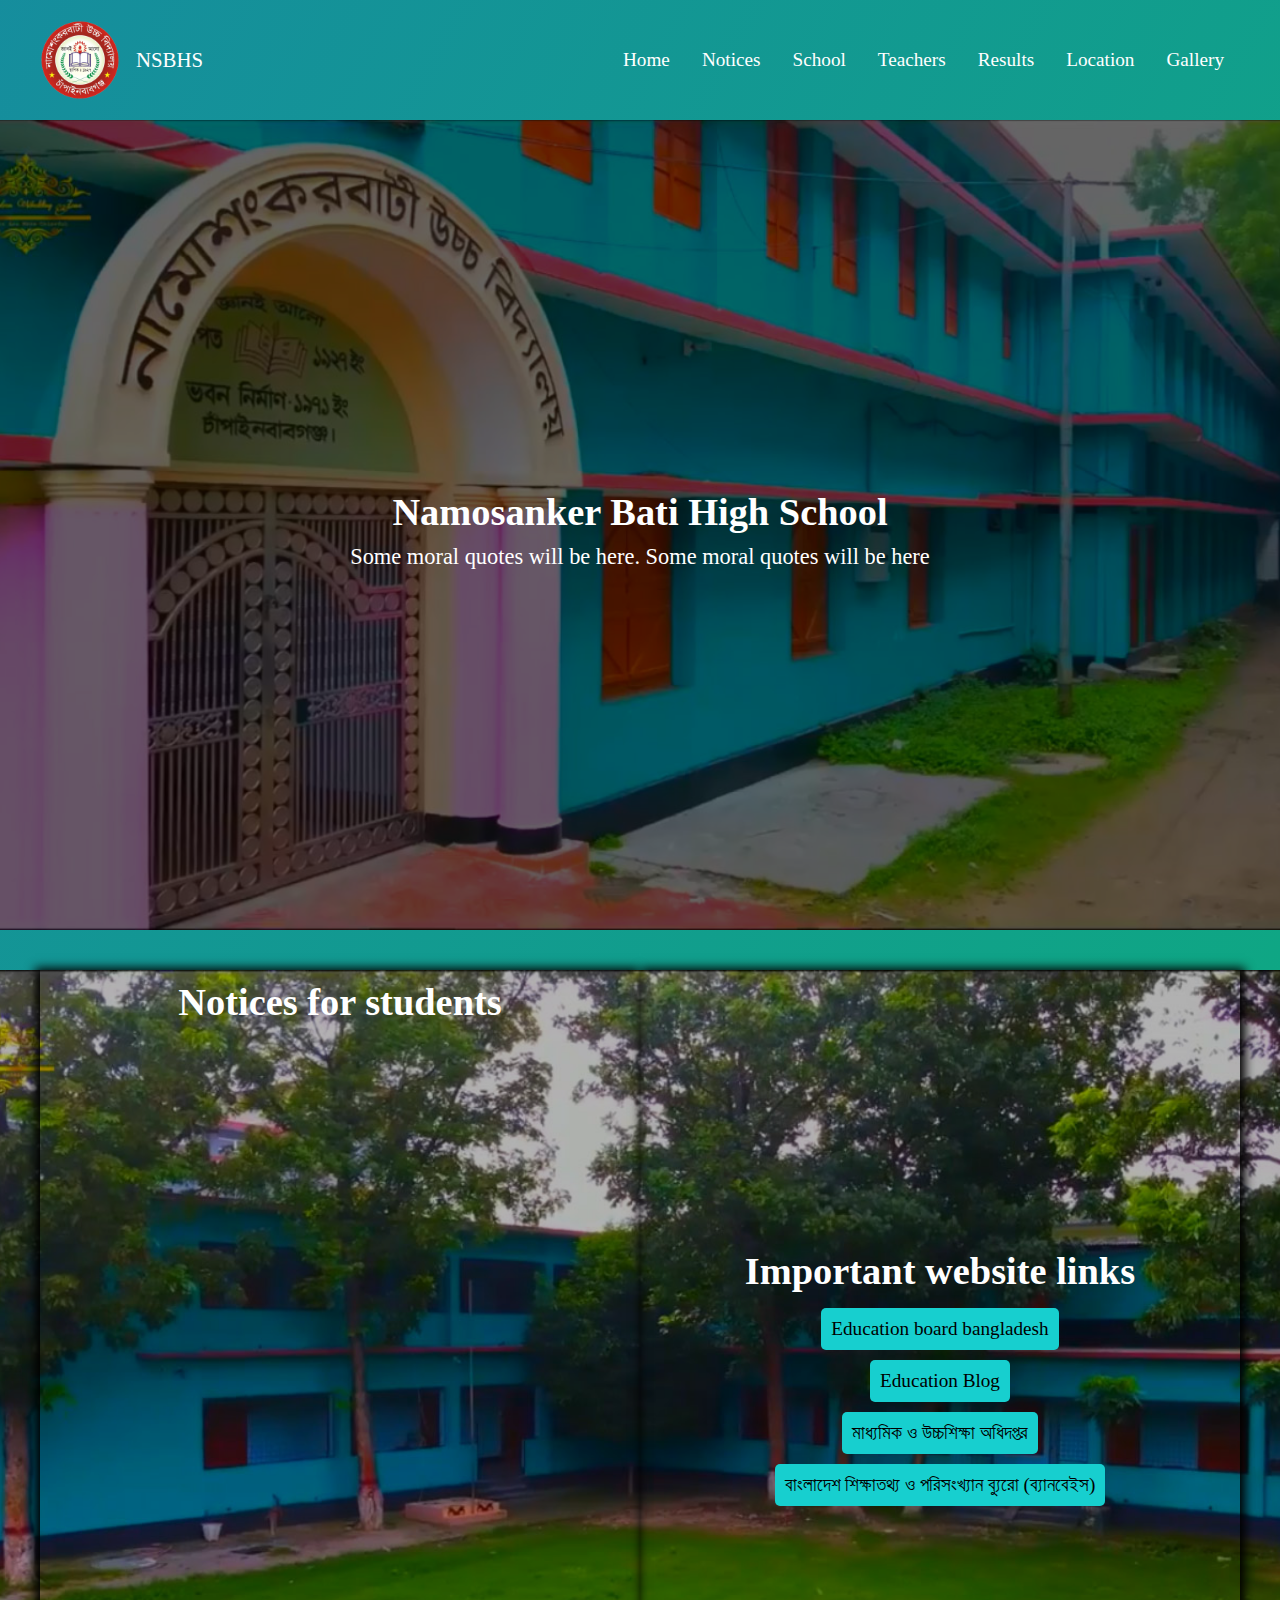
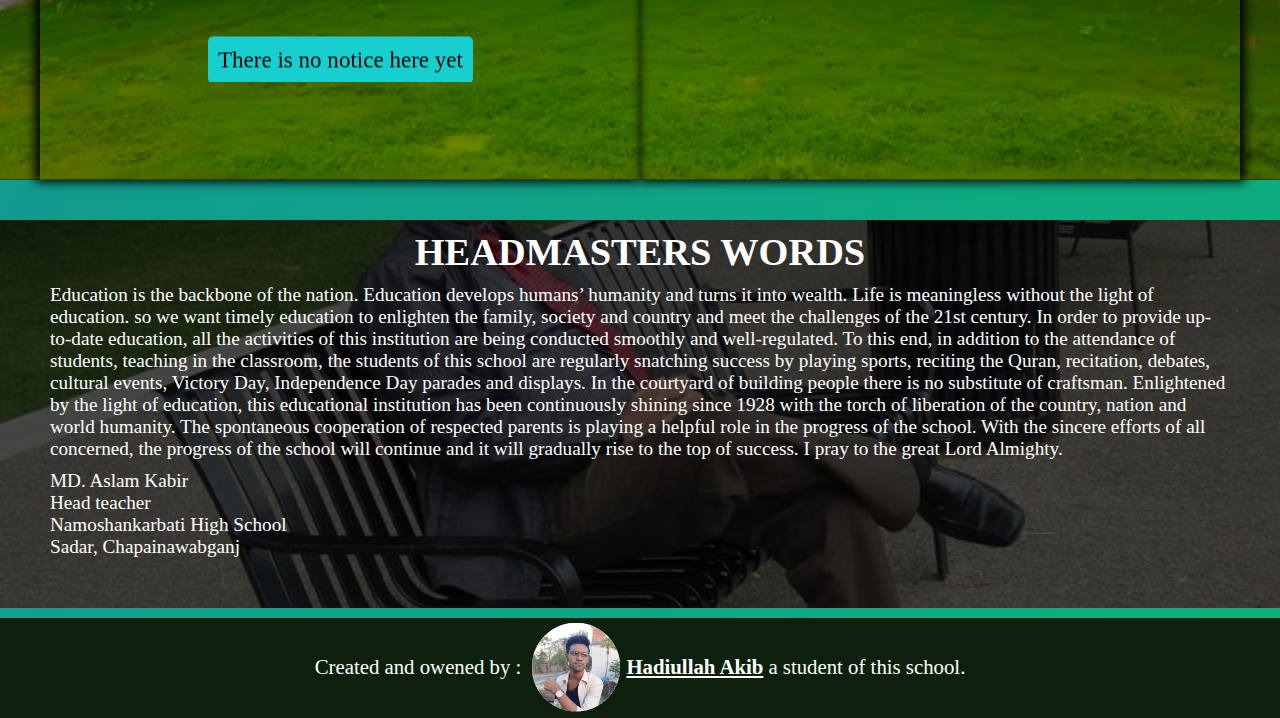
<file: index.html>
<!DOCTYPE html>
<html lang="en">
  <head>
    <meta charset="UTF-8" />
    <meta http-equiv="X-UA-Compatible" content="IE=edge" />
    <meta name="viewport" content="width=device-width, initial-scale=1.0" />
    <link rel="stylesheet" href="Css/style.css" />
    <link rel="stylesheet" href="Css/responsive.css" />
    <title>Namosanker Bati High School</title>
  </head>
  <body>
    <header class="main-header container">
      <a href="/" class="sch-logo">
        <img src="Images/logo.png" alt="School logo" />
        <div class="sch-logo-name">NSBHS</div>
      </a>
      <nav class="main-nav v-class-resp">
        <ul class="nav-list">
          <li><a href="/">Home</a></li>
          <li><a href="/#notices">Notices</a></li>
          <li><a href="school.html">School</a></li>
          <li><a href="teachers.html">Teachers</a></li>
          <li><a href="result.html">Results</a></li>
          <li><a href="location.html">Location</a></li>
          <li><a target="-blank" href="">Gallery</a></li>
        </ul>
      </nav>
      <div class="burger">
        <div class="line"></div>
        <div class="line"></div>
        <div class="line"></div>
      </div>
    </header>
    <section class="main" id="home">
      <div class="container main-wrapper">
        <div class="left">
          <h1>Namosanker Bati High School</h1>
          <p>Some moral quotes will be here. Some moral quotes will be here</p>
        </div>
      </div>
    </section>

    <section class="notice-board" id="notices">
      <div class="notice-wrapper container">
        <div class="notice-container">
          <h1>Notices for students</h1>
          <marquee
            onmouseover="stop()"
            onmouseout="start()"
            class="marquee1"
            behavior="scrool"
            direction="up"
          >
            <a class="link-style" href="">There is no notice here yet</a>
            <a class="link-style" href="">There is no notice here yet</a>
            <a class="link-style" href="">There is no notice here yet</a>
            <a class="link-style" href="">There is no notice here yet</a>
          </marquee>
        </div>
        <div class="student-link">
          <h1>Important website links</h1>
          <a
            target="-blank"
            class="link-style"
            href="http://www.educationboard.gov.bd/"
            >Education board bangladesh</a
          >
          <a
            target="-blank"
            class="link-style"
            href="https://www.educationblog24.com/"
            >Education Blog</a
          >
          <a target="-blank" class="link-style" href="http://www.dshe.gov.bd/"
            >মাধ্যমিক ও উচ্চশিক্ষা অধিদপ্তর</a
          >

          <a target="-blank" class="link-style" href=""
            >বাংলাদেশ শিক্ষাতথ্য ও পরিসংখ্যান ব্যুরো (ব্যানবেইস)</a
          >
        </div>
      </div>
    </section>

    <section class="word" id="headmasters-word">
      <div class="container">
        <div class="word-wrapper">
          <h1>HEADMASTERS WORDS</h1>
          <p>
            Education is the backbone of the nation. Education develops humans’
            humanity and turns it into wealth. Life is meaningless without the
            light of education. so we want timely education to enlighten the
            family, society and country and meet the challenges of the 21st
            century. In order to provide up-to-date education, all the
            activities of this institution are being conducted smoothly and
            well-regulated. To this end, in addition to the attendance of
            students, teaching in the classroom, the students of this school are
            regularly snatching success by playing sports, reciting the Quran,
            recitation, debates, cultural events, Victory Day, Independence Day
            parades and displays. In the courtyard of building people there is
            no substitute of craftsman. Enlightened by the light of education,
            this educational institution has been continuously shining since
            1928 with the torch of liberation of the country, nation and world
            humanity. The spontaneous cooperation of respected parents is
            playing a helpful role in the progress of the school. With the
            sincere efforts of all concerned, the progress of the school will
            continue and it will gradually rise to the top of success. I pray to
            the great Lord Almighty.
          </p>
          <p class="signature">
            <span> MD. Aslam Kabir </span>
            <span> Head teacher </span>
            <span> Namoshankarbati High School </span>
            <span> Sadar, Chapainawabganj </span>
          </p>
        </div>
      </div>
    </section>
    <footer>
      <div class="container">
        <p>
          <span> Created and owened by : </span>
          <span>
            <strong
              ><a
                target="-blank"
                href="https://www.facebook.com/Hadiullah.Akib.46"
                ><img src="Images/me.png" alt="My photo" /> Hadiullah Akib
              </a></strong
            >
          </span>
          <span> a student of this school. </span>
        </p>
      </div>
    </footer>
    <script src="Js/responsive.js"></script>
  </body>
</html>
</file>
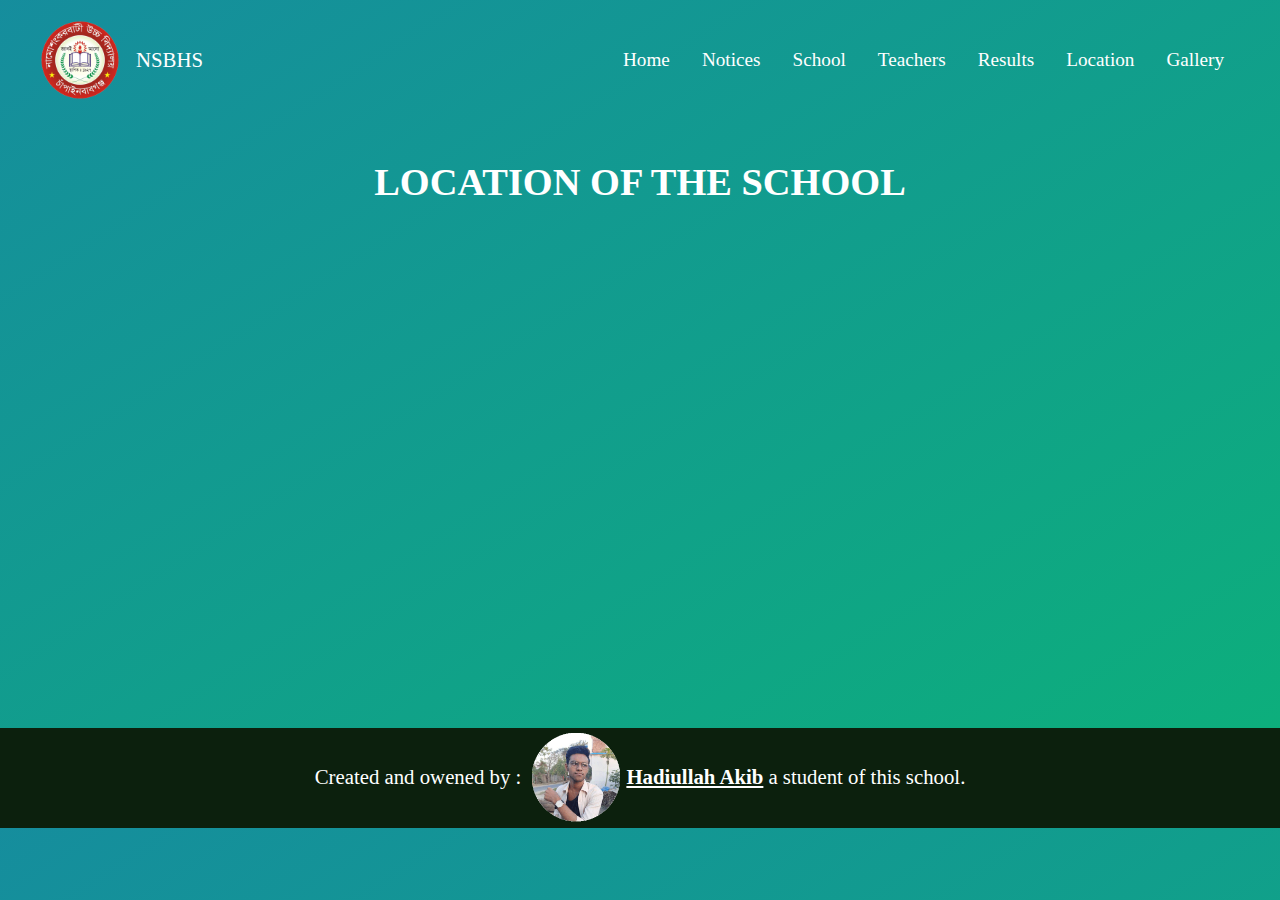
<file: location.html>
<!DOCTYPE html>
<html lang="en">
  <head>
    <meta charset="UTF-8" />
    <meta http-equiv="X-UA-Compatible" content="IE=edge" />
    <meta name="viewport" content="width=device-width, initial-scale=1.0" />
    <link rel="stylesheet" href="Css/style.css" />
    <link rel="stylesheet" href="Css/responsive.css" />
    <title>Location of this school</title>
  </head>
  <body>
    <header class="main-header container">
      <a href="/" class="sch-logo">
        <img src="Images/logo.png" alt="School logo" />
        <div class="sch-logo-name">NSBHS</div>
      </a>
      <nav class="main-nav v-class-resp">
        <ul class="nav-list">
          <li><a href="/">Home</a></li>
          <li><a href="/#notices">Notices</a></li>
          <li><a href="school.html">School</a></li>
          <li><a href="teachers.html">Teachers</a></li>
          <li><a href="result.html">Results</a></li>
          <li><a href="location.html">Location</a></li>
          <li><a target="-blank" href="">Gallery</a></li>
        </ul>
      </nav>
      <div class="burger">
        <div class="line"></div>
        <div class="line"></div>
        <div class="line"></div>
      </div>
    </header>

    <section class="location" id="location">
      <div class="container">
        <h1>LOCATION OF THE SCHOOL</h1>
        <iframe
          src="https://www.google.com/maps/embed?pb=!1m18!1m12!1m3!1d2565.569137957353!2d88.25609037910777!3d24.580129545762126!2m3!1f0!2f0!3f0!3m2!1i1024!2i768!4f13.1!3m3!1m2!1s0x39fbb697308e67b1%3A0x1fdaedf5cce223df!2sNamosankarbati%20High%20School%2C%20Nawabganj!5e0!3m2!1sen!2sbd!4v1627886704809!5m2!1sen!2sbd"
          width="100%"
          height="500px"
          style="border: 0"
          allowfullscreen=""
          loading="lazy"
        ></iframe>
      </div>
    </section>

    <footer>
      <div class="container">
        <p>
          <span> Created and owened by : </span>
          <span>
            <strong
              ><a
                target="-blank"
                href="https://www.facebook.com/Hadiullah.Akib.46"
                ><img src="Images/me.png" alt="My photo" /> Hadiullah Akib
              </a></strong
            >
          </span>
          <span> a student of this school. </span>
        </p>
      </div>
    </footer>
    <script src="Js/responsive.js"></script>
  </body>
</html>
</file>
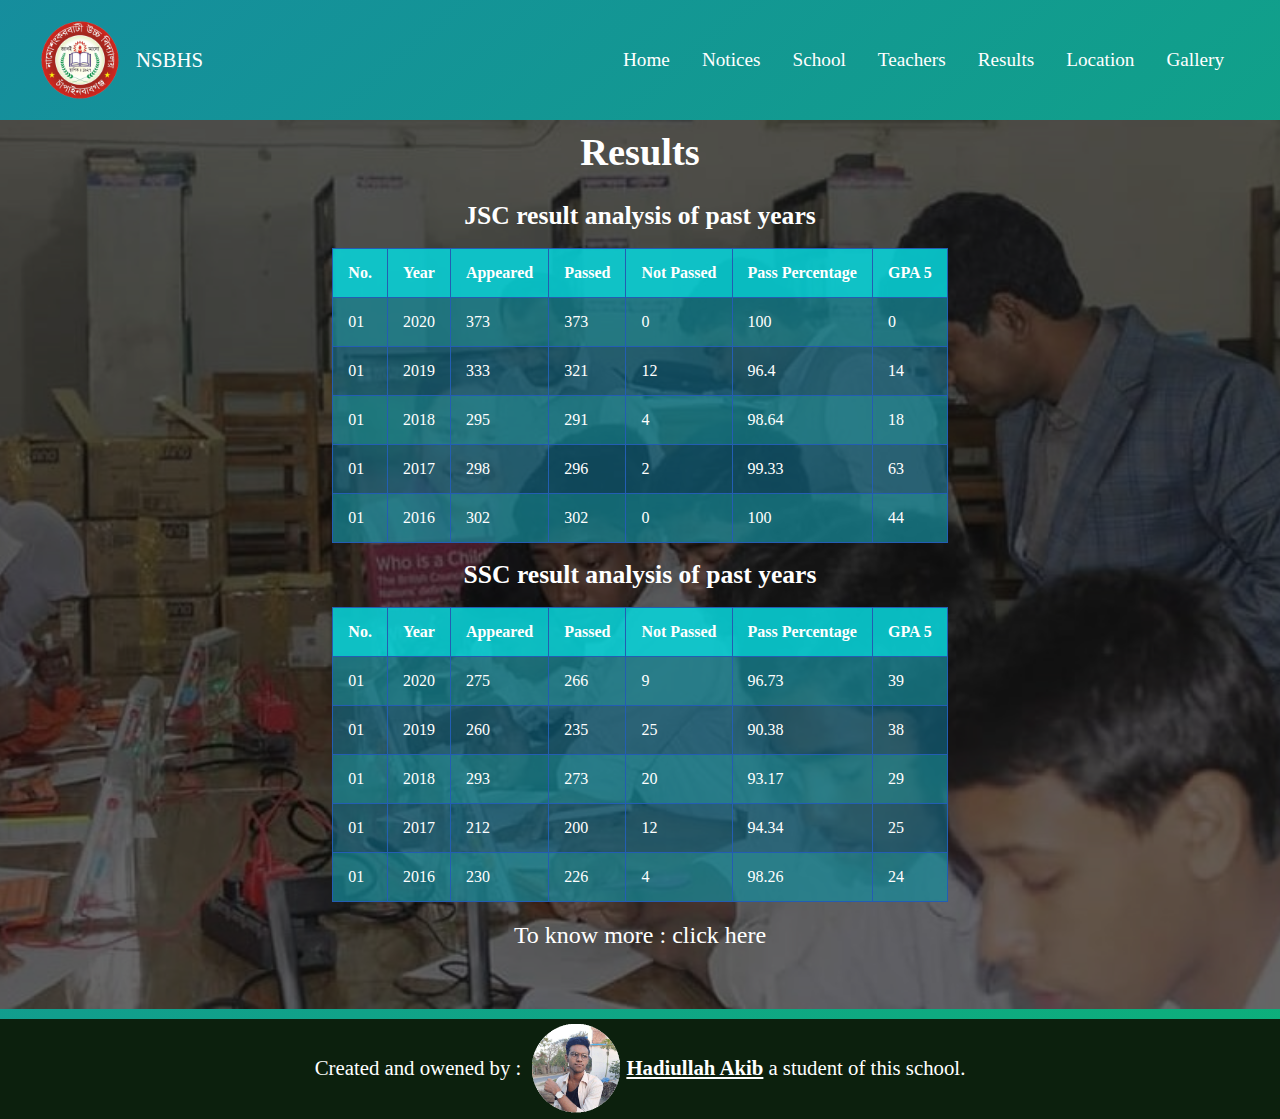
<file: result.html>
<!DOCTYPE html>
<html lang="en">
  <head>
    <meta charset="UTF-8" />
    <meta http-equiv="X-UA-Compatible" content="IE=edge" />
    <meta name="viewport" content="width=device-width, initial-scale=1.0" />
    <link rel="stylesheet" href="Css/style.css" />
    <link rel="stylesheet" href="Css/responsive.css" />
    <title>Results</title>
  </head>
  <body>
    <header class="main-header container">
      <a href="/" class="sch-logo">
        <img src="Images/logo.png" alt="School logo" />
        <div class="sch-logo-name">NSBHS</div>
      </a>
      <nav class="main-nav v-class-resp">
        <ul class="nav-list">
          <li><a href="/">Home</a></li>
          <li><a href="/#notices">Notices</a></li>
          <li><a href="school.html">School</a></li>
          <li><a href="teachers.html">Teachers</a></li>
          <li><a href="result.html">Results</a></li>
          <li><a href="location.html">Location</a></li>
          <li><a target="-blank" href="">Gallery</a></li>
        </ul>
      </nav>
      <div class="burger">
        <div class="line"></div>
        <div class="line"></div>
        <div class="line"></div>
      </div>
    </header>

    <section class="results" id="result">
      <div class="container">
        <h1>Results</h1>
        <div class="result">
          <div class="jsc-result">
            <h2>JSC result analysis of past years</h2>
            <table>
              <thead>
                <tr>
                  <th>No.</th>
                  <th>Year</th>
                  <th>Appeared</th>
                  <th>Passed</th>
                  <th>Not Passed</th>
                  <th>Pass Percentage</th>
                  <th>GPA 5</th>
                </tr>
              </thead>
              <tbody>
                <tr>
                  <td data-label="No.">01</td>
                  <td data-label="Year">2020</td>
                  <td data-label="Appeared">373</td>
                  <td data-label="Passed">373</td>
                  <td data-label="Not Passed">0</td>
                  <td data-label="Pass Percentage">100</td>
                  <td data-label="GPA 5">0</td>
                </tr>
                <tr>
                  <td data-label="No.">01</td>
                  <td data-label="Year">2019</td>
                  <td data-label="Appeared">333</td>
                  <td data-label="Passed">321</td>
                  <td data-label="Not Passed">12</td>
                  <td data-label="Pass Percentage">96.4</td>
                  <td data-label="GPA 5">14</td>
                </tr>
                <tr>
                  <td data-label="No.">01</td>
                  <td data-label="Year">2018</td>
                  <td data-label="Appeared">295</td>
                  <td data-label="Passed">291</td>
                  <td data-label="Not Passed">4</td>
                  <td data-label="Pass Percentage">98.64</td>
                  <td data-label="GPA 5">18</td>
                </tr>
                <tr>
                  <td data-label="No.">01</td>
                  <td data-label="Year">2017</td>
                  <td data-label="Appeared">298</td>
                  <td data-label="Passed">296</td>
                  <td data-label="Not Passed">2</td>
                  <td data-label="Pass Percentage">99.33</td>
                  <td data-label="GPA 5">63</td>
                </tr>
                <tr>
                  <td data-label="No.">01</td>
                  <td data-label="Year">2016</td>
                  <td data-label="Appeared">302</td>
                  <td data-label="Passed">302</td>
                  <td data-label="Not Passed">0</td>
                  <td data-label="Pass Percentage">100</td>
                  <td data-label="GPA 5">44</td>
                </tr>
              </tbody>
            </table>
          </div>
          <div class="ssc-result">
            <h2>SSC result analysis of past years</h2>
            <table>
              <thead>
                <tr>
                  <th>No.</th>
                  <th>Year</th>
                  <th>Appeared</th>
                  <th>Passed</th>
                  <th>Not Passed</th>
                  <th>Pass Percentage</th>
                  <th>GPA 5</th>
                </tr>
              </thead>
              <tbody>
                <tr>
                  <td data-label="No.">01</td>
                  <td data-label="Year">2020</td>
                  <td data-label="Appeared">275</td>
                  <td data-label="Passed">266</td>
                  <td data-label="Not Passed">9</td>
                  <td data-label="Pass Percentage">96.73</td>
                  <td data-label="GPA 5">39</td>
                </tr>
                <tr>
                  <td data-label="No.">01</td>
                  <td data-label="Year">2019</td>
                  <td data-label="Appeared">260</td>
                  <td data-label="Passed">235</td>
                  <td data-label="Not Passed">25</td>
                  <td data-label="Pass Percentage">90.38</td>
                  <td data-label="GPA 5">38</td>
                </tr>
                <tr>
                  <td data-label="No.">01</td>
                  <td data-label="Year">2018</td>
                  <td data-label="Appeared">293</td>
                  <td data-label="Passed">273</td>
                  <td data-label="Not Passed">20</td>
                  <td data-label="Pass Percentage">93.17</td>
                  <td data-label="GPA 5">29</td>
                </tr>
                <tr>
                  <td data-label="No.">01</td>
                  <td data-label="Year">2017</td>
                  <td data-label="Appeared">212</td>
                  <td data-label="Passed">200</td>
                  <td data-label="Not Passed">12</td>
                  <td data-label="Pass Percentage">94.34</td>
                  <td data-label="GPA 5">25</td>
                </tr>
                <tr>
                  <td data-label="No.">01</td>
                  <td data-label="Year">2016</td>
                  <td data-label="Appeared">230</td>
                  <td data-label="Passed">226</td>
                  <td data-label="Not Passed">4</td>
                  <td data-label="Pass Percentage">98.26</td>
                  <td data-label="GPA 5">24</td>
                </tr>
              </tbody>
            </table>
          </div>
        </div>
        <div class="know-more">
          To know more :
          <a target="-blank" href="https://eboardresults.com/v2/home">
            click here</a
          >
        </div>
      </div>
    </section>

    <footer>
      <div class="container">
        <p>
          <span> Created and owened by : </span>
          <span>
            <strong
              ><a
                target="-blank"
                href="https://www.facebook.com/Hadiullah.Akib.46"
                ><img src="Images/me.png" alt="My photo" /> Hadiullah Akib
              </a></strong
            >
          </span>
          <span> a student of this school. </span>
        </p>
      </div>
    </footer>
    <script src="Js/responsive.js"></script>
  </body>
</html>
</file>
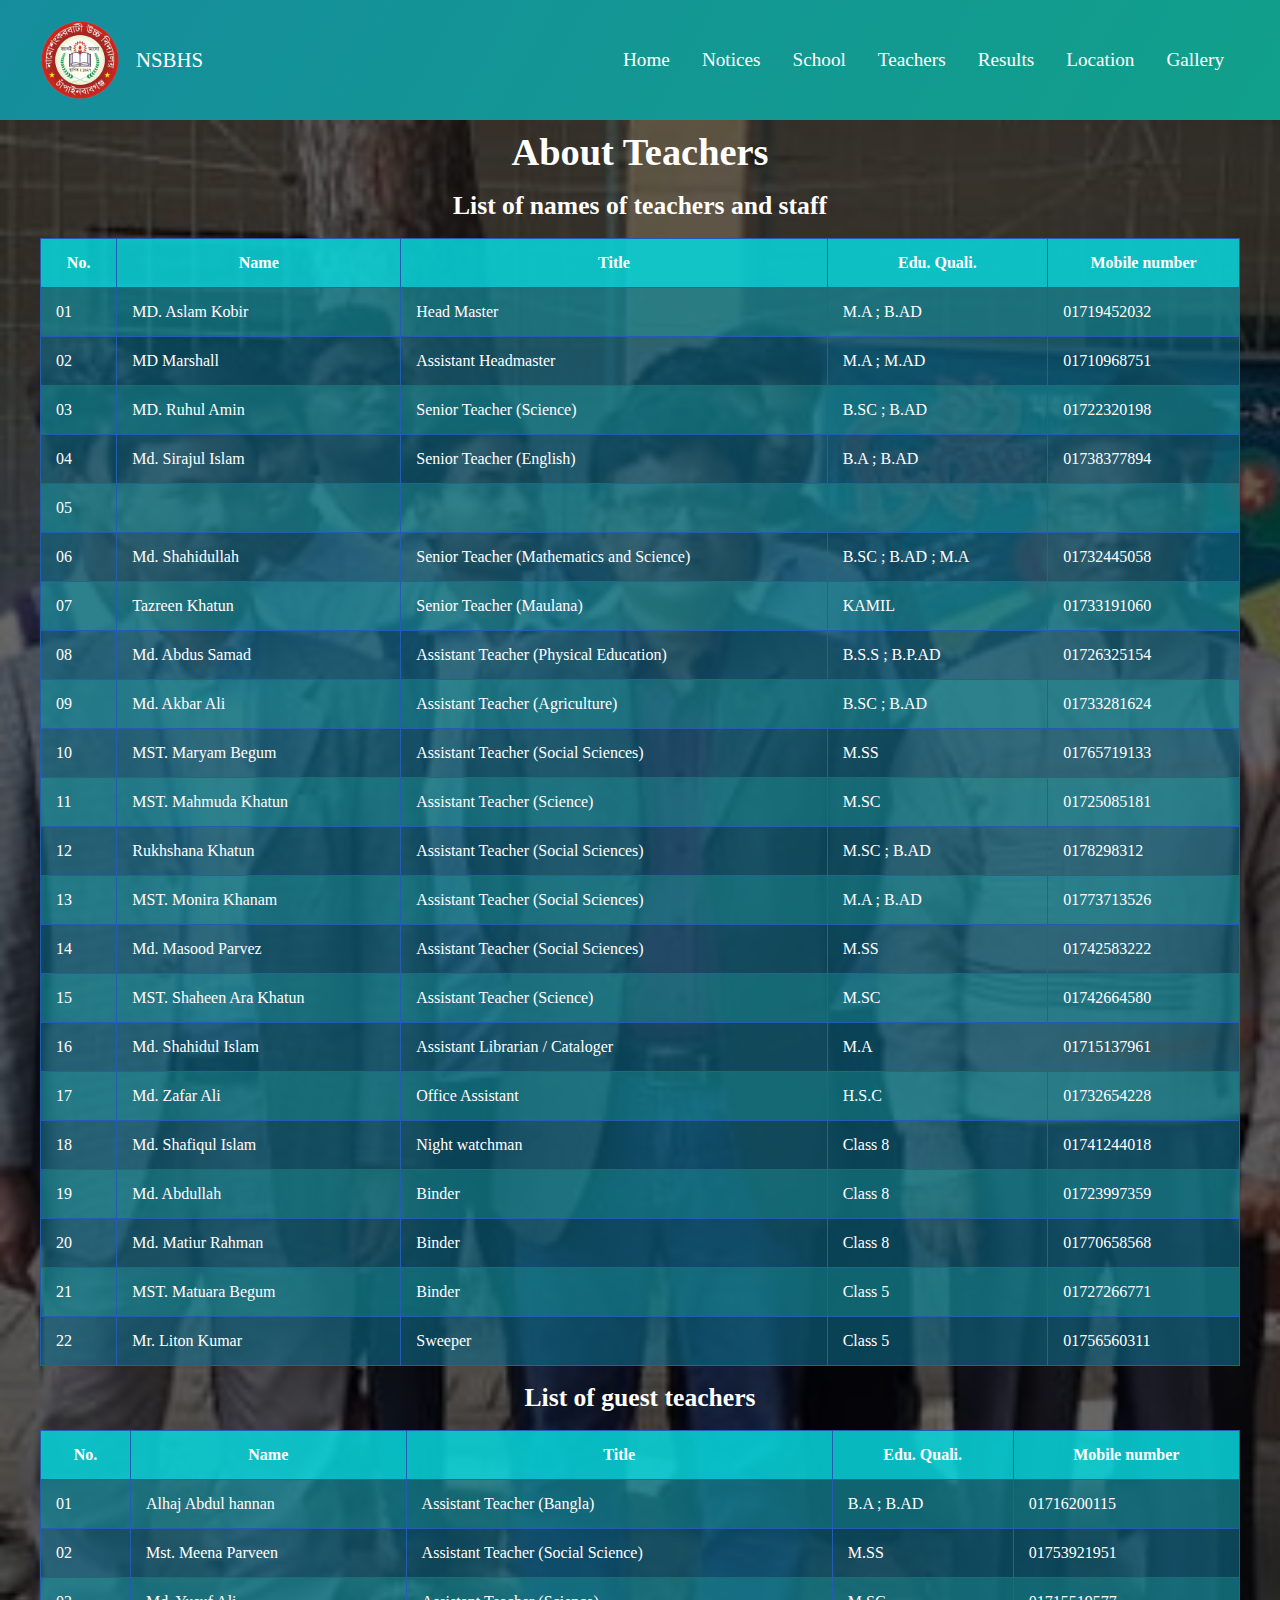
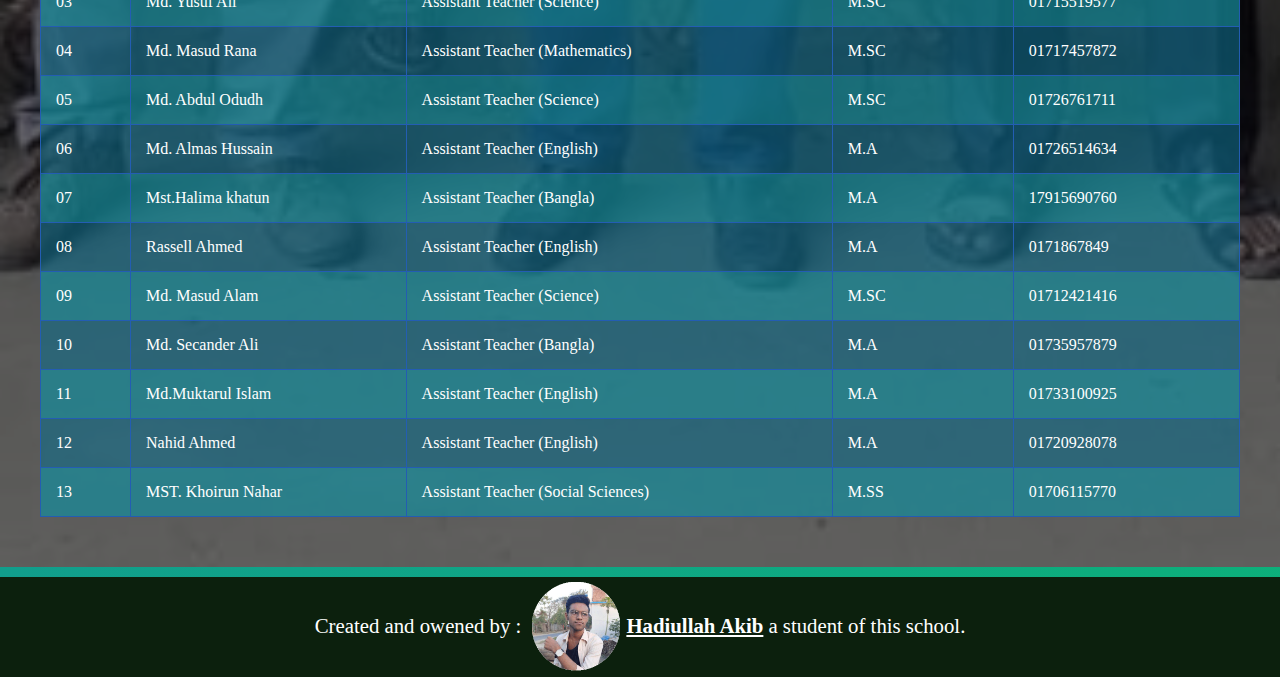
<file: teachers.html>
<!DOCTYPE html>
<html lang="en">
  <head>
    <meta charset="UTF-8" />
    <meta http-equiv="X-UA-Compatible" content="IE=edge" />
    <meta name="viewport" content="width=device-width, initial-scale=1.0" />
    <link rel="stylesheet" href="Css/style.css" />
    <link rel="stylesheet" href="Css/responsive.css" />
    <title>About teachers</title>
  </head>
  <body>
    <header class="main-header container">
      <a href="/" class="sch-logo">
        <img src="Images/logo.png" alt="School logo" />
        <div class="sch-logo-name">NSBHS</div>
      </a>
      <nav class="main-nav v-class-resp">
        <ul class="nav-list">
          <li><a href="/">Home</a></li>
          <li><a href="/#notices">Notices</a></li>
          <li><a href="school.html">School</a></li>
          <li><a href="teachers.html">Teachers</a></li>
          <li><a href="result.html">Results</a></li>
          <li><a href="location.html">Location</a></li>
          <li><a target="-blank" href="">Gallery</a></li>
        </ul>
      </nav>
      <div class="burger">
        <div class="line"></div>
        <div class="line"></div>
        <div class="line"></div>
      </div>
    </header>
    <section class="about-teachers">
      <div class="container">
        <h1>About Teachers</h1>
        <div class="teachers-container">
          <div class="main-teachers">
            <h2>List of names of teachers and staff</h2>
            <table>
              <thead>
                <tr>
                  <th>No.</th>
                  <th>Name</th>
                  <th>Title</th>
                  <th>Edu. Quali.</th>
                  <th>Mobile number</th>
                </tr>
              </thead>
              <tbody>
                <tr>
                  <td data-label="No.">01</td>
                  <td data-label="Name">MD. Aslam Kobir</td>
                  <td data-label="Title">Head Master</td>
                  <td data-label="Edu. Quali.">M.A ; B.AD</td>
                  <td data-label="Mobile number">01719452032</td>
                </tr>
                <tr>
                  <td data-label="No.">02</td>
                  <td data-label="Name">MD Marshall</td>
                  <td data-label="Title">Assistant Headmaster</td>
                  <td data-label="Edu. Quali.">M.A ; M.AD</td>
                  <td data-label="Mobile number">01710968751</td>
                </tr>
                <tr>
                  <td data-label="No.">03</td>
                  <td data-label="Name">MD. Ruhul Amin</td>
                  <td data-label="Title">Senior Teacher (Science)</td>
                  <td data-label="Edu. Quali.">B.SC ; B.AD</td>
                  <td data-label="Mobile number">01722320198</td>
                </tr>
                <tr>
                  <td data-label="No.">04</td>
                  <td data-label="Name">Md. Sirajul Islam</td>
                  <td data-label="Title">Senior Teacher (English)</td>
                  <td data-label="Edu. Quali.">B.A ; B.AD</td>
                  <td data-label="Mobile number">01738377894</td>
                </tr>
                <tr>
                  <td data-label="No.">05</td>
                  <td data-label="Name"></td>
                  <td data-label="Title"></td>
                  <td data-label="Edu. Quali."></td>
                  <td data-label="Mobile number"></td>
                </tr>
                <tr>
                  <td data-label="No.">06</td>
                  <td data-label="Name">Md. Shahidullah</td>
                  <td data-label="Title">
                    Senior Teacher (Mathematics and Science)
                  </td>
                  <td data-label="Edu. Quali.">B.SC ; B.AD ; M.A</td>
                  <td data-label="Mobile number">01732445058</td>
                </tr>
                <tr>
                  <td data-label="No.">07</td>
                  <td data-label="Name">Tazreen Khatun</td>
                  <td data-label="Title">Senior Teacher (Maulana)</td>
                  <td data-label="Edu. Quali.">KAMIL</td>
                  <td data-label="Mobile number">01733191060</td>
                </tr>
                <tr>
                  <td data-label="No.">08</td>
                  <td data-label="Name">Md. Abdus Samad</td>
                  <td data-label="Title">
                    Assistant Teacher (Physical Education)
                  </td>
                  <td data-label="Edu. Quali.">B.S.S ; B.P.AD</td>
                  <td data-label="Mobile number">01726325154</td>
                </tr>
                <tr>
                  <td data-label="No.">09</td>
                  <td data-label="Name">Md. Akbar Ali</td>
                  <td data-label="Title">Assistant Teacher (Agriculture)</td>
                  <td data-label="Edu. Quali.">B.SC ; B.AD</td>
                  <td data-label="Mobile number">01733281624</td>
                </tr>
                <tr>
                  <td data-label="No.">10</td>
                  <td data-label="Name">MST. Maryam Begum</td>
                  <td data-label="Title">
                    Assistant Teacher (Social Sciences)
                  </td>
                  <td data-label="Edu. Quali.">M.SS</td>
                  <td data-label="Mobile number">01765719133</td>
                </tr>
                <tr>
                  <td data-label="No.">11</td>
                  <td data-label="Name">MST. Mahmuda Khatun</td>
                  <td data-label="Title">Assistant Teacher (Science)</td>
                  <td data-label="Edu. Quali.">M.SC</td>
                  <td data-label="Mobile number">01725085181</td>
                </tr>
                <tr>
                  <td data-label="No.">12</td>
                  <td data-label="Name">Rukhshana Khatun</td>
                  <td data-label="Title">
                    Assistant Teacher (Social Sciences)
                  </td>
                  <td data-label="Edu. Quali.">M.SC ; B.AD</td>
                  <td data-label="Mobile number">0178298312</td>
                </tr>
                <tr>
                  <td data-label="No.">13</td>
                  <td data-label="Name">MST. Monira Khanam</td>
                  <td data-label="Title">
                    Assistant Teacher (Social Sciences)
                  </td>
                  <td data-label="Edu. Quali.">M.A ; B.AD</td>
                  <td data-label="Mobile number">01773713526</td>
                </tr>
                <tr>
                  <td data-label="No.">14</td>
                  <td data-label="Name">Md. Masood Parvez</td>
                  <td data-label="Title">
                    Assistant Teacher (Social Sciences)
                  </td>
                  <td data-label="Edu. Quali.">M.SS</td>
                  <td data-label="Mobile number">01742583222</td>
                </tr>
                <tr>
                  <td data-label="No.">15</td>
                  <td data-label="Name">MST. Shaheen Ara Khatun</td>
                  <td data-label="Title">Assistant Teacher (Science)</td>
                  <td data-label="Edu. Quali.">M.SC</td>
                  <td data-label="Mobile number">01742664580</td>
                </tr>
                <tr>
                  <td data-label="No.">16</td>
                  <td data-label="Name">Md. Shahidul Islam</td>
                  <td data-label="Title">Assistant Librarian / Cataloger</td>
                  <td data-label="Edu. Quali.">M.A</td>
                  <td data-label="Mobile number">01715137961</td>
                </tr>
                <tr>
                  <td data-label="No.">17</td>
                  <td data-label="Name">Md. Zafar Ali</td>
                  <td data-label="Title">Office Assistant</td>
                  <td data-label="Edu. Quali.">H.S.C</td>
                  <td data-label="Mobile number">01732654228</td>
                </tr>
                <tr>
                  <td data-label="No.">18</td>
                  <td data-label="Name">Md. Shafiqul Islam</td>
                  <td data-label="Title">Night watchman</td>
                  <td data-label="Edu. Quali.">Class 8</td>
                  <td data-label="Mobile number">01741244018</td>
                </tr>
                <tr>
                  <td data-label="No.">19</td>
                  <td data-label="Name">Md. Abdullah</td>
                  <td data-label="Title">Binder</td>
                  <td data-label="Edu. Quali.">Class 8</td>
                  <td data-label="Mobile number">01723997359</td>
                </tr>
                <tr>
                  <td data-label="No.">20</td>
                  <td data-label="Name">Md. Matiur Rahman</td>
                  <td data-label="Title">Binder</td>
                  <td data-label="Edu. Quali.">Class 8</td>
                  <td data-label="Mobile number">01770658568</td>
                </tr>
                <tr>
                  <td data-label="No.">21</td>
                  <td data-label="Name">MST. Matuara Begum</td>
                  <td data-label="Title">Binder</td>
                  <td data-label="Edu. Quali.">Class 5</td>
                  <td data-label="Mobile number">01727266771</td>
                </tr>
                <tr>
                  <td data-label="No.">22</td>
                  <td data-label="Name">Mr. Liton Kumar</td>
                  <td data-label="Title">Sweeper</td>
                  <td data-label="Edu. Quali.">Class 5</td>
                  <td data-label="Mobile number">01756560311</td>
                </tr>
              </tbody>
            </table>
          </div>
          <div class="guest-teachers">
            <h2>List of guest teachers</h2>
            <table>
              <thead>
                <tr>
                  <th>No.</th>
                  <th>Name</th>
                  <th>Title</th>
                  <th>Edu. Quali.</th>
                  <th>Mobile number</th>
                </tr>
              </thead>
              <tbody>
                <tr>
                  <td data-label="No.">01</td>
                  <td data-label="Name">Alhaj Abdul hannan</td>
                  <td data-label="Title">Assistant Teacher (Bangla)</td>
                  <td data-label="Edu. Quali.">B.A ; B.AD</td>
                  <td data-label="Mobile number">01716200115</td>
                </tr>
                <tr>
                  <td data-label="No.">02</td>
                  <td data-label="Name">Mst. Meena Parveen</td>
                  <td data-label="Title">Assistant Teacher (Social Science)</td>
                  <td data-label="Edu. Quali.">M.SS</td>
                  <td data-label="Mobile number">01753921951</td>
                </tr>
                <tr>
                  <td data-label="No.">03</td>
                  <td data-label="Name">Md. Yusuf Ali</td>
                  <td data-label="Title">Assistant Teacher (Science)</td>
                  <td data-label="Edu. Quali.">M.SC</td>
                  <td data-label="Mobile number">01715519577</td>
                </tr>
                <tr>
                  <td data-label="No.">04</td>
                  <td data-label="Name">Md. Masud Rana</td>
                  <td data-label="Title">Assistant Teacher (Mathematics)</td>
                  <td data-label="Edu. Quali.">M.SC</td>
                  <td data-label="Mobile number">01717457872</td>
                </tr>
                <tr>
                  <td data-label="No.">05</td>
                  <td data-label="Name">Md. Abdul Odudh</td>
                  <td data-label="Title">Assistant Teacher (Science)</td>
                  <td data-label="Edu. Quali.">M.SC</td>
                  <td data-label="Mobile number">01726761711</td>
                </tr>
                <tr>
                  <td data-label="No.">06</td>
                  <td data-label="Name">Md. Almas Hussain</td>
                  <td data-label="Title">Assistant Teacher (English)</td>
                  <td data-label="Edu. Quali.">M.A</td>
                  <td data-label="Mobile number">01726514634</td>
                </tr>
                <tr>
                  <td data-label="No.">07</td>
                  <td data-label="Name">Mst.Halima khatun</td>
                  <td data-label="Title">Assistant Teacher (Bangla)</td>
                  <td data-label="Edu. Quali.">M.A</td>
                  <td data-label="Mobile number">17915690760</td>
                </tr>
                <tr>
                  <td data-label="No.">08</td>
                  <td data-label="Name">Rassell Ahmed</td>
                  <td data-label="Title">Assistant Teacher (English)</td>
                  <td data-label="Edu. Quali.">M.A</td>
                  <td data-label="Mobile number">0171867849</td>
                </tr>
                <tr>
                  <td data-label="No.">09</td>
                  <td data-label="Name">Md. Masud Alam</td>
                  <td data-label="Title">Assistant Teacher (Science)</td>
                  <td data-label="Edu. Quali.">M.SC</td>
                  <td data-label="Mobile number">01712421416</td>
                </tr>
                <tr>
                  <td data-label="No.">10</td>
                  <td data-label="Name">Md. Secander Ali</td>
                  <td data-label="Title">Assistant Teacher (Bangla)</td>
                  <td data-label="Edu. Quali.">M.A</td>
                  <td data-label="Mobile number">01735957879</td>
                </tr>
                <tr>
                  <td data-label="No.">11</td>
                  <td data-label="Name">Md.Muktarul Islam</td>
                  <td data-label="Title">Assistant Teacher (English)</td>
                  <td data-label="Edu. Quali.">M.A</td>
                  <td data-label="Mobile number">01733100925</td>
                </tr>
                <tr>
                  <td data-label="No.">12</td>
                  <td data-label="Name">Nahid Ahmed</td>
                  <td data-label="Title">Assistant Teacher (English)</td>
                  <td data-label="Edu. Quali.">M.A</td>
                  <td data-label="Mobile number">01720928078</td>
                </tr>
                <tr>
                  <td data-label="No.">13</td>
                  <td data-label="Name">MST. Khoirun Nahar</td>
                  <td data-label="Title">
                    Assistant Teacher (Social Sciences)
                  </td>
                  <td data-label="Edu. Quali.">M.SS</td>
                  <td data-label="Mobile number">01706115770</td>
                </tr>
              </tbody>
            </table>
          </div>
        </div>
      </div>
    </section>
    <footer>
      <div class="container">
        <p>
          <span> Created and owened by : </span>
          <span>
            <strong
              ><a
                target="-blank"
                href="https://www.facebook.com/Hadiullah.Akib.46"
                ><img src="Images/me.png" alt="My photo" /> Hadiullah Akib
              </a></strong
            >
          </span>
          <span> a student of this school. </span>
        </p>
      </div>
    </footer>
    <script src="Js/responsive.js"></script>
  </body>
</html>
</file>
<file: Css/style.css>
*,
*::before,
*::after {
  margin: 0;
  padding: 0;
  box-sizing: border-box;
}
html {
  scroll-behavior: smooth;
}
body {
  background: linear-gradient(
    to top left,
    hsl(160, 87%, 37%),
    hsl(187, 76%, 35%)
  );
  /* background-color: hsl(187, 76%, 35%); */
  color: white;
}
.container {
  max-width: 1300px;
  margin: 10px auto;
  padding: 0 40px;
}
h1 {
  margin: 10px auto;
  font-size: clamp(1.8rem, 3vw, 3rem);
  width: fit-content;
}
h2 {
  font-size: clamp(1.5em, 2vw, 2rem);
  margin: 17px auto;
  width: fit-content;
}
.main-header {
  display: flex;
  justify-content: space-between;
  align-items: center;
  height: 100px;
  transition: all 0.9s ease-out;
}

.sch-logo {
  color: inherit;
  display: flex;
  align-items: center;
  font-size: 1.3em;
  text-decoration: none;
}
.sch-logo img {
  width: 80px;
}
.sch-logo-name {
  margin-left: 1rem;
}
.main-nav ul {
  display: flex;
  list-style: none;
}
.main-nav a {
  display: inline-block;
  color: inherit;
  text-decoration: none;
  padding: 1rem;
  font-size: 1.2em;
}

.main-nav a:hover {
  color: hsl(0, 0%, 75%);
}
.burger {
  display: none;
  position: absolute;
  cursor: pointer;
  left: 5%;
  top: 35px;
}

.line {
  width: 33px;
  background: white;
  height: 4px;
  margin: 3px 3px;
}

.main {
  height: 90vh;
  background: url("../Images/Schgate.jpg") no-repeat center center/cover;
  position: relative;
  z-index: 10;
}

.main::before {
  content: "";
  background-color: black;
  position: absolute;
  height: 100%;
  width: 100%;
  top: 0;
  left: 0;
  opacity: 0.6;
  z-index: -1;
}
.main-wrapper {
  display: flex;
  align-items: center;
  justify-content: center;
  height: 100%;
}
.left {
  width: 100%;
  height: 100%;
  display: flex;
  align-items: center;
  justify-content: center;
  flex-direction: column;
  overflow: hidden;
}
.left p {
  font-size: 1.4rem;
}
video {
  border-radius: 50px;
}
.notice-board {
  height: clamp(600px, 90vh, 850px);
  margin-top: 40px;
  background: url("../Images/offices.jpg") no-repeat center center/cover;
  position: relative;
  z-index: 10;
}
.notice-board::before {
  content: "";
  background-color: black;
  position: absolute;
  height: 100%;
  width: 100%;
  top: 0;
  left: 0;
  opacity: 0.3;
  z-index: -1;
}
.notice-wrapper {
  display: flex;
  width: 100%;
  height: 100%;
}
.notice-container {
  width: 50%;
  box-shadow: -3px 0 10px 2px black;
}

.marquee1 {
  height: 80%;
  font-size: 1.2em;
  display: flex;
  justify-content: center;
}
.student-link {
  width: 50%;
  height: 100%;
  display: flex;
  flex-direction: column;
  flex-wrap: wrap;
  align-items: center;
  justify-content: center;
  box-shadow: 3px 0 10px 2px black;
}

.link-style {
  background: hsl(180, 80%, 45%);
  padding: 10px;
  margin: 5px;
  text-decoration: none;
  font-size: 1.2em;
  border-radius: 5px;
  display: block;
  color: black;
}
.link-style:hover {
  background: hsl(180, 70%, 40%);
}

.about-school {
  background: url("../Images/land.jpg") no-repeat center center/cover;
  position: relative;
  z-index: 10;
  overflow: hidden;
}

.about-school::before {
  content: "";
  background-color: black;
  position: absolute;
  height: 100%;
  width: 100%;
  top: 0;
  left: 0;
  opacity: 0.6;
  z-index: -1;
}

.about-school-holder {
  display: flex;
}

.about-school-holder ul {
  list-style: none;
}
.label {
  font-weight: bold;
  display: block;
  margin: 10px;
  font-size: 1.2em;
}
.basic-info {
  width: 50%;
  height: 100%;
}
.infrastructure-info {
  width: 50%;
  height: 100%;
}
.info-ul {
  display: flex;
  flex-wrap: wrap;
}
.info-ul li {
  width: 45%;
  background: #158d9dab;
  padding: 5px;
  margin: 5px;
  color: black;
  box-shadow: 0 0 10px 2px black;
}

.about-teachers {
  padding-bottom: 40px;
  background: url("../Images/teachers.jpg") no-repeat center center/cover;
  position: relative;
  z-index: 10;
  overflow: hidden;
}

.about-teachers::before {
  content: "";
  background-color: black;
  position: absolute;
  height: 100%;
  width: 100%;
  top: 0;
  left: 0;
  opacity: 0.6;
  z-index: -1;
}

.teachers-container table {
  width: 100%;
}
.teachers-container table,
.teachers-container th,
.teachers-container td {
  border: 1px solid rgb(35, 93, 179);
  border-collapse: collapse;
}
.teachers-container th,
.teachers-container td {
  padding: 15px;
}
.teachers-container tr:nth-child(even) {
  background: hsl(194deg 80% 30% / 60%);
}
.teachers-container tr:nth-child(odd) {
  background: hsl(187deg 76% 35% / 70%);
}
.teachers-container th {
  background: #00ffff8c;
}
.results {
  padding-bottom: 40px;
  background: url("../Images/result.jpg") no-repeat center center/cover;
  position: relative;
  z-index: 10;
  overflow: hidden;
}

.results::before {
  content: "";
  background-color: black;
  position: absolute;
  height: 100%;
  width: 100%;
  top: 0;
  left: 0;
  opacity: 0.6;
  z-index: -1;
}
.result {
  display: flex;
  align-items: center;
  justify-content: center;
  flex-wrap: wrap;
}

.result table {
  width: 100%;
}
.result table,
.result th,
.result td {
  border: 1px solid rgb(35, 93, 179);
  border-collapse: collapse;
}
.result th,
.result td {
  padding: 15px;
}
.result tr:nth-child(even) {
  background: hsl(194deg 80% 30% / 60%);
}
.result tr:nth-child(odd) {
  background: hsl(187deg 76% 35% / 70%);
}
.result th {
  background: #00ffff8c;
}
.know-more {
  width: fit-content;
  margin: 10px auto;
  padding: 10px;
  font-size: 1.5em;
}
.know-more a {
  text-decoration: none;
  color: white;
}
.know-more a:hover {
  color: #adadad;
}
.location {
  margin-top: 50px;
}

.location iframe {
  border-radius: 50px;
}

.word-wrapper p {
  font-size: 1.2em;
  margin: 10px;
}
.word {
  margin-top: 40px;
  padding-bottom: 40px;
  background: url("../Images/headMaster.jpg") no-repeat center center/cover;
  position: relative;
  z-index: 10;
  overflow: hidden;
}

.word::before {
  content: "";
  background-color: black;
  position: absolute;
  height: 100%;
  width: 100%;
  top: 0;
  left: 0;
  opacity: 0.7;
  z-index: -1;
}
.signature {
  margin-top: 15px;
}
.signature span {
  display: block;
}
footer {
  height: 100px;
  background: #0c200d;
  font-size: 1.3em;
}
footer p {
  display: flex;
  align-items: center;
  justify-content: center;
}
footer a {
  color: inherit;
  display: flex;
  align-items: center;
  padding: 0 5px;
}
footer img {
  width: 100px;
}
</file>
<file: Css/responsive.css>
@media only screen and (max-width: 950px) {
  .main-header {
    /* height: 75px; */
    flex-direction: column;
  }
  .h-class-resp {
    height: 500px;
  }
  .sch-logo {
    margin: auto;
  }
  .main-nav ul {
    flex-direction: column;
  }
  .burger {
    display: block;
  }
  .v-class-resp {
    display: none;
  }
  .main-wrapper {
    flex-direction: column;
  }
  .notice-board {
    height: 120vh;
  }
  .notice-wrapper {
    flex-direction: column;
  }
  .notice-container {
    width: 100%;
    height: 50%;
    box-shadow: 0 0 10px 2px black;
  }
  .student-link {
    width: 100%;
    height: 50%;
  }
  .about-school-holder {
    flex-direction: column;
  }
  .basic-info {
    width: 100%;
    height: 50%;
  }
  .infrastructure-info {
    width: 100%;
    height: 50%;
  }
  .label {
    font-size: 1rem;
  }
  footer {
    height: 150px;
    font-size: 1.2em;
  }
  footer p {
    flex-direction: column;
  }
  footer img {
    width: 80px;
  }
  footer span {
    display: block;
  }
}

@media only screen and (max-width: 650px) {
  .container {
    padding: 15px;
  }
  .link-style {
    padding: 5px;
    margin: 3px;
    font-size: 1rem;
  }
  .burger {
    top: 55px;
  }
  .result th,
  .result td {
    padding: 5px;
  }
  .label {
    font-weight: bold;
    display: block;
    margin: 0px;
    font-size: 1em;
  }
  .info-ul li {
    width: 100%;
    padding: 5px;
    margin: 5px;
  }
  .word-wrapper p {
    font-size: 1em;
    margin-top: 15px;
  }
  footer {
    height: 170px;
    font-size: 1em;
  }
  thead {
    display: none;
  }
  table,
  tbody,
  tr,
  td {
    display: block;
    width: 100%;
  }
  tr {
    margin-bottom: 15px;
  }
  tbody tr td {
    text-align: right;
    height: 50px;
    position: relative;
  }
  td::before {
    content: attr(data-label);
    position: absolute;
    left: 0;
    width: 50%;
    padding-left: 15px;
    font-weight: 600;
    text-align: left;
  }
}
</file>
